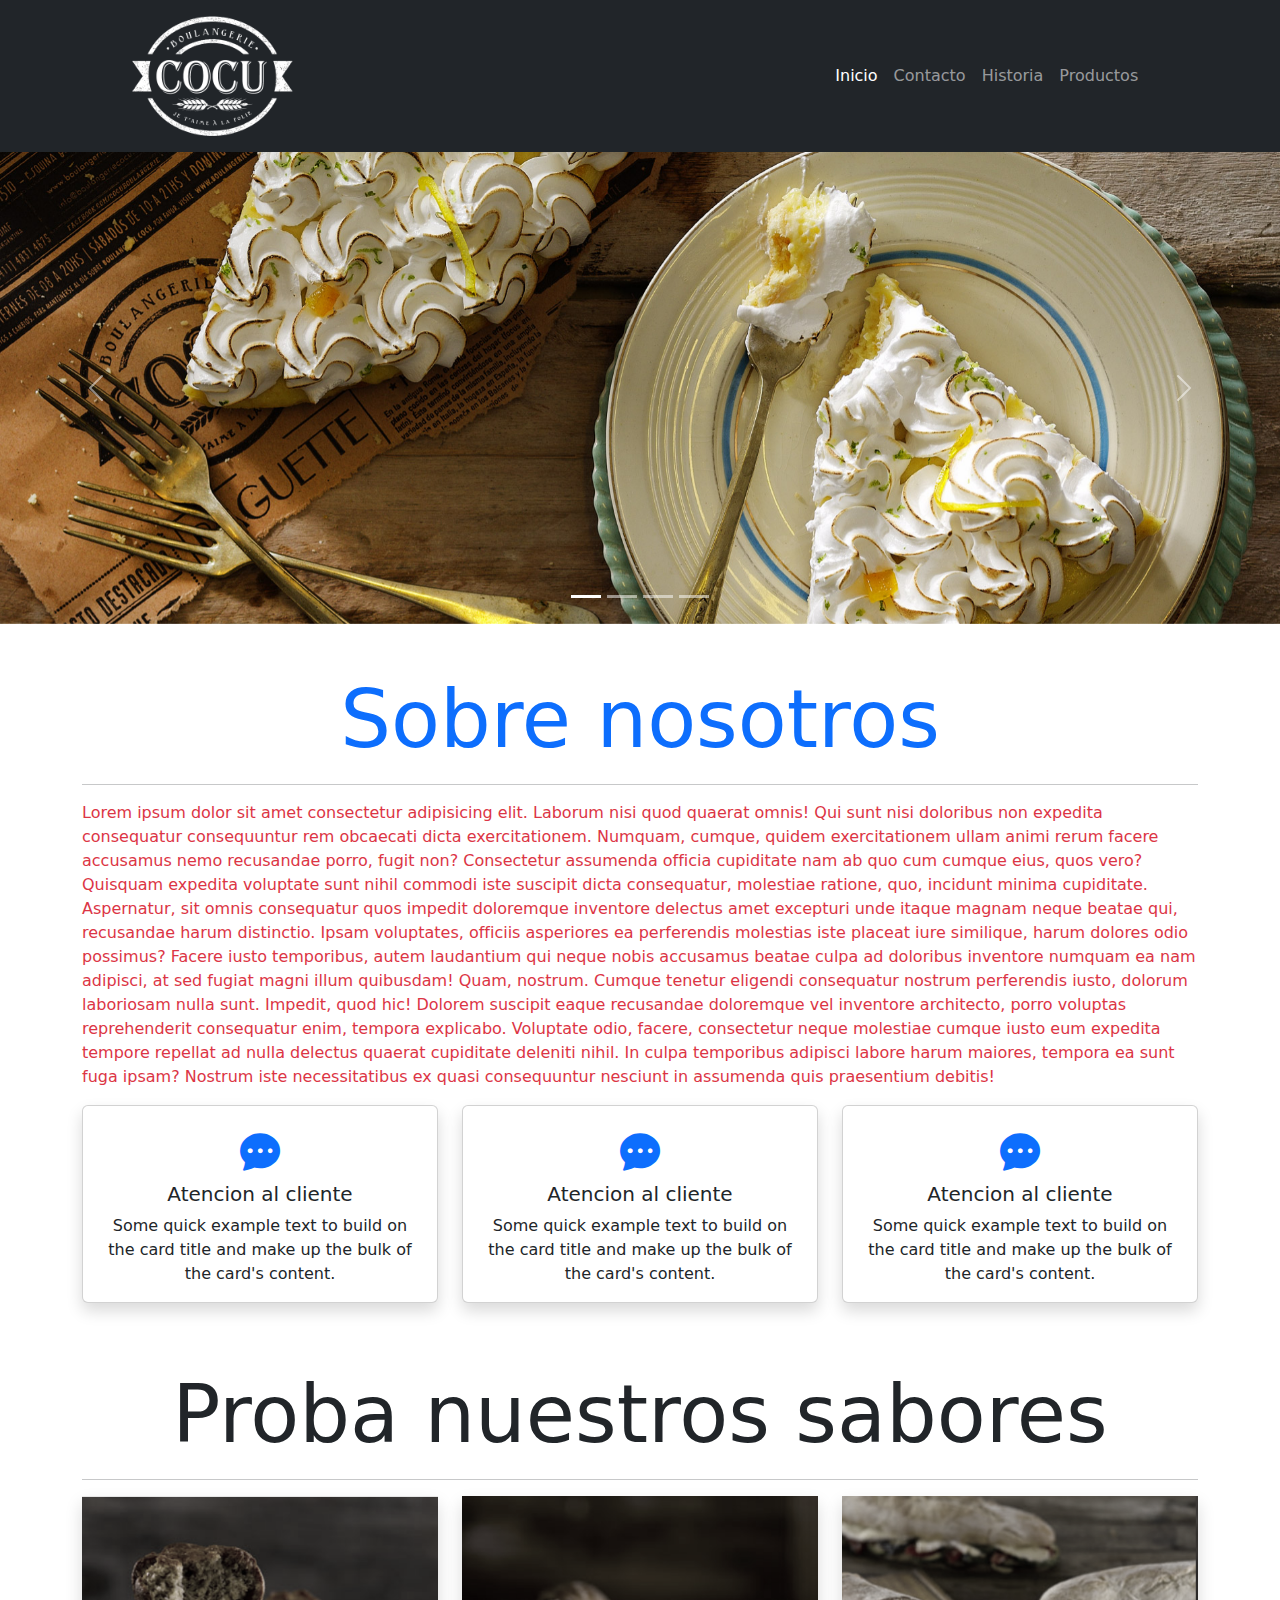
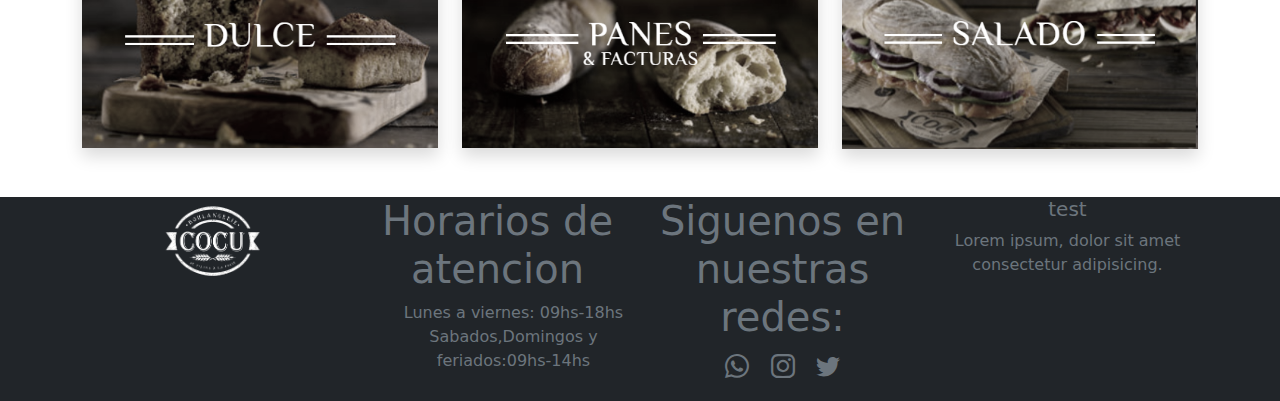
<file: index.html>
<!DOCTYPE html>
<html lang="es">
  <head>
    <meta charset="UTF-8" />
    <meta http-equiv="X-UA-Compatible" content="IE=edge" />
    <meta name="viewport" content="width=device-width, initial-scale=1.0" />
    <meta name="author" content="Gonzalo Gallardo" />
    <meta name="description" content="Pagina de panaderia" />
    <meta name="keywords" content="Panederia,Grillas,Funkopops,Navbar" />
    <link rel="stylesheet" href="./css/bootstrap.min.css" />
    <link
      rel="stylesheet"
      href="https://cdn.jsdelivr.net/npm/bootstrap-icons@1.8.3/font/bootstrap-icons.css"
    />
    <link rel="stylesheet" href="./css/style.css" />
    <title>Panaderia Cocu</title>
  </head>
  <body>
    <header class="bg-dark">
      <div>
        <img width="40%" src="./img/cocu_logo-450.png" alt="Imagen logotipo" />
      </div>
      <nav class="navbar navbar-expand-lg bg-dark navbar-dark">
        <div class="container">
          <button
            class="navbar-toggler"
            type="button"
            data-bs-toggle="collapse"
            data-bs-target="#navbarSupportedContent"
            aria-controls="navbarSupportedContent"
            aria-expanded="false"
            aria-label="Toggle navigation"
          >
            <span class="navbar-toggler-icon"></span>
          </button>
          <div class="collapse navbar-collapse" id="navbarSupportedContent">
            <ul class="navbar-nav me-auto mb-2 mb-lg-0">
              <li class="nav-item">
                <a
                  class="nav-link active"
                  aria-current="page"
                  href="./index.html"
                  >Inicio</a
                >
              </li>
              <li class="nav-item">
                <a class="nav-link" href="./pages/contactos.html">Contacto</a>
              </li>
              <li class="nav-item">
                <a class="nav-link" href="pages/historia.html">Historia</a>
              </li>
              <li class="nav-item">
                <a class="nav-link" href="pages/productos.html">Productos</a>
              </li>
            </ul>
          </div>
        </div>
      </nav>
    </header>
    <main>
      <section>
        <div
          id="sliderPanaderiaCocu"
          class="carousel slide"
          data-bs-ride="true"
        >
          <div class="carousel-indicators">
            <button
              type="button"
              data-bs-target="#sliderPanaderiaCocu"
              data-bs-slide-to="0"
              class="active"
              aria-current="true"
              aria-label="Slide 1"
            ></button>
            <button
              type="button"
              data-bs-target="#sliderPanaderiaCocu"
              data-bs-slide-to="1"
              aria-label="Slide 2"
            ></button>
            <button
              type="button"
              data-bs-target="#sliderPanaderiaCocu"
              data-bs-slide-to="2"
              aria-label="Slide 3"
            ></button>
            <button
              type="button"
              data-bs-target="#sliderPanaderiaCocu"
              data-bs-slide-to="3"
              aria-label="Slide 4"
            ></button>
          </div>
          <div class="carousel-inner">
            <div class="carousel-item active">
              <img
                src="./img/slider_201603_lemonpie.jpg"
                class="d-block w-100 bannerPanaderia"
                alt="Lemon Pie"
              />
            </div>
            <div class="carousel-item">
              <img
                src="./img/slider_201603_painchoco.jpg"
                class="d-block w-100 bannerPanaderia"
                alt="Painocho"
              />
            </div>
            <div class="carousel-item">
              <img
                src="./img/slider_201603_sandwich.jpg"
                class="d-block w-100 bannerPanaderia"
                alt="Sandwich"
              />
            </div>
            <div class="carousel-item">
              <img
                src="./img/slider_201603_painchoco.jpg"
                class="d-block w-100 bannerPanaderia"
                alt="dulce"
              />
            </div>
          </div>
          <button
            class="carousel-control-prev"
            type="button"
            data-bs-target="#sliderPanaderiaCocu"
            data-bs-slide="prev"
          >
            <span class="carousel-control-prev-icon" aria-hidden="true"></span>
            <span class="visually-hidden">Previous</span>
          </button>
          <button
            class="carousel-control-next"
            type="button"
            data-bs-target="#sliderPanaderiaCocu"
            data-bs-slide="next"
          >
            <span class="carousel-control-next-icon" aria-hidden="true"></span>
            <span class="visually-hidden">Next</span>
          </button>
        </div>
      </section>
      <section class="my-5 container">
        <h1 class="display-1 text-center text-primary">Sobre nosotros</h1>
        <hr />
        <p class="text-danger">
          Lorem ipsum dolor sit amet consectetur adipisicing elit. Laborum nisi
          quod quaerat omnis! Qui sunt nisi doloribus non expedita consequatur
          consequuntur rem obcaecati dicta exercitationem. Numquam, cumque,
          quidem exercitationem ullam animi rerum facere accusamus nemo
          recusandae porro, fugit non? Consectetur assumenda officia cupiditate
          nam ab quo cum cumque eius, quos vero? Quisquam expedita voluptate
          sunt nihil commodi iste suscipit dicta consequatur, molestiae ratione,
          quo, incidunt minima cupiditate. Aspernatur, sit omnis consequatur
          quos impedit doloremque inventore delectus amet excepturi unde itaque
          magnam neque beatae qui, recusandae harum distinctio. Ipsam
          voluptates, officiis asperiores ea perferendis molestias iste placeat
          iure similique, harum dolores odio possimus? Facere iusto temporibus,
          autem laudantium qui neque nobis accusamus beatae culpa ad doloribus
          inventore numquam ea nam adipisci, at sed fugiat magni illum
          quibusdam! Quam, nostrum. Cumque tenetur eligendi consequatur nostrum
          perferendis iusto, dolorum laboriosam nulla sunt. Impedit, quod hic!
          Dolorem suscipit eaque recusandae doloremque vel inventore architecto,
          porro voluptas reprehenderit consequatur enim, tempora explicabo.
          Voluptate odio, facere, consectetur neque molestiae cumque iusto eum
          expedita tempore repellat ad nulla delectus quaerat cupiditate
          deleniti nihil. In culpa temporibus adipisci labore harum maiores,
          tempora ea sunt fuga ipsam? Nostrum iste necessitatibus ex quasi
          consequuntur nesciunt in assumenda quis praesentium debitis!
        </p>
        <article class="row">
          <aside class="col-12 col-md-4 mb-3">
            <div class="card shadow">
              <div class="card-body text-center">
                <i class="bi bi-chat-dots-fill fs-1 text-primary"></i>
                <h5 class="card-title">Atencion al cliente</h5>
                <p class="card-text">
                  Some quick example text to build on the card title and make up
                  the bulk of the card's content.
                </p>
              </div>
            </div>
          </aside>
          <aside class="col-12 col-md-4 mb-3">
            <div class="card shadow">
              <div class="card-body text-center">
                <i class="bi bi-chat-dots-fill fs-1 text-primary"></i>
                <h5 class="card-title">Atencion al cliente</h5>
                <p class="card-text">
                  Some quick example text to build on the card title and make up
                  the bulk of the card's content.
                </p>
              </div>
            </div>
          </aside>
          <aside class="col-12 col-md-4 mb-3">
            <div class="card shadow">
              <div class="card-body text-center">
                <i class="bi bi-chat-dots-fill fs-1 text-primary"></i>
                <h5 class="card-title">Atencion al cliente</h5>
                <p class="card-text">
                  Some quick example text to build on the card title and make up
                  the bulk of the card's content.
                </p>
              </div>
            </div>
          </aside>
        </article>
      </section>
      <section class="container pb-5">
        <h1 class="text-center display-1">Proba nuestros sabores</h1>
        <hr>
        <article class="row">
          <div class="col-12 col-md-12 col-lg-4 text-center">
            <img class="w-100 indexCero imagenGris shadow" src="./img/dulce.png" alt="Pan Brioche">
          </div>
          <div class="col-12 col-md-12 col-lg-4 text-center pb-sm-2 pt-sm-2 pb-lg-0 pt-lg-0">
            <img class="w-100 imagenGris shadow" src="./img/panyfactura.png" alt="pan">
          </div>
          <div class="col-12 col-md-12 col-lg-4 text-center">
            <img class="w-100 imagenGris shadow" src="./img/salado.png" alt="Torta de chocolate">
          </div>
        </article>
      </section>
    </main>
    <footer class="bg-dark text-bg-dark">
      <section class="container">
        <article class="row text-secondary bg-dark justify-content-around">
          <div class="text-center col-12 col-md-6 col-lg-3">
            <img width="40%" src="./img/cocu_logo-450.png" alt="" />
          </div>
          <div class="text-center col-12 col-md-6 col-lg-3">
            <h2 class="display-6">Horarios de atencion</h2>
            <ul>
              <li>Lunes a viernes: 09hs-18hs</li>
              <li>Sabados,Domingos y feriados:09hs-14hs</li>
            </ul>
          </div>
          <div class="text-center col-12 col-md-6 col-lg-3 pb-md-3">
            <h2 class="display-6">Siguenos en nuestras redes:</h2>
            <a href="#" class="text-secondary fs-4"
              ><i class="bi bi-whatsapp"></i
            ></a>
            <a href="#" class="text-secondary fs-4 mx-3"
              ><i class="bi bi-instagram"></i
            ></a>
            <a href="#" class="text-secondary fs-4"
              ><i class="bi bi-twitter"></i
            ></a>
          </div>
          <div class="text-center col-12 col-md-6 col-lg-3">
            <h5>test</h5>
            <p>Lorem ipsum, dolor sit amet consectetur adipisicing.</p>
          </div>
        </article>
      </section>
    </footer>
    <!-- link java scrip -->
    <script src="./js/bootstrap.min.js"></script>
  </body>
</html>
</file>
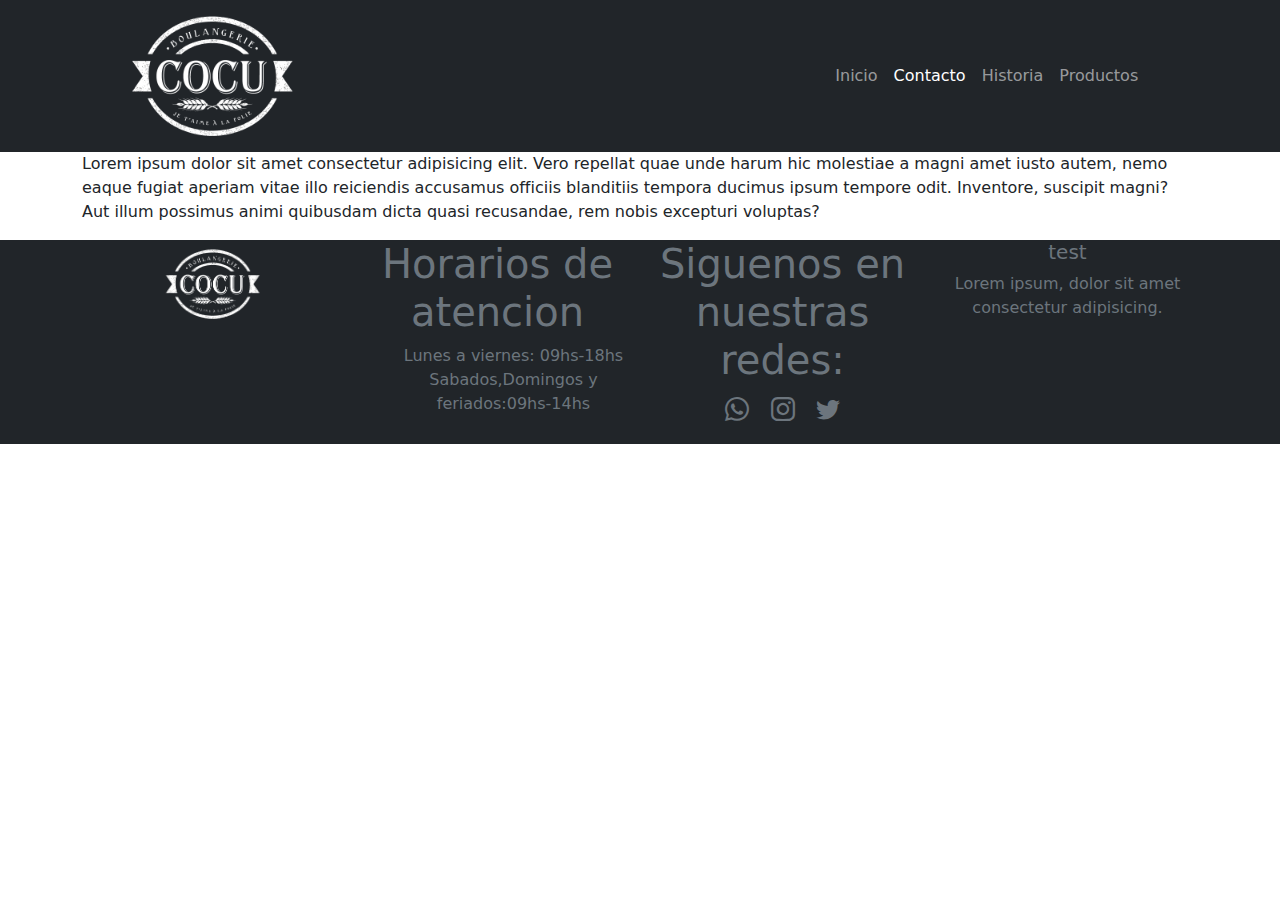
<file: pages/contactos.html>
<!DOCTYPE html>
<html lang="es">
  <head>
    <meta charset="UTF-8" />
    <meta http-equiv="X-UA-Compatible" content="IE=edge" />
    <meta name="viewport" content="width=device-width, initial-scale=1.0" />
    <meta name="author" content="Gonzalo Gallardo" />
    <meta name="description" content="Pagina de panaderia" />
    <meta name="keywords" content="Panederia,Grillas,Funkopops,Navbar" />
    <link rel="stylesheet" href="../css/bootstrap.min.css" />
    <link
      rel="stylesheet"
      href="https://cdn.jsdelivr.net/npm/bootstrap-icons@1.8.3/font/bootstrap-icons.css"
    />
    <link rel="stylesheet" href="../css/style.css" />
    <title>Panaderia Cocu</title>
  </head>
  <body>
    <header class="bg-dark">
      <div>
        <img
          width="40%"
          src="../img/cocu_logo-450.png"
          alt="Imagen logotipo"
        />
      </div>
      <nav class="navbar navbar-expand-lg bg-dark navbar-dark">
        <div class="container">
          <button class="navbar-toggler" type="button" data-bs-toggle="collapse" data-bs-target="#navbarSupportedContent" aria-controls="navbarSupportedContent" aria-expanded="false" aria-label="Toggle navigation">
            <span class="navbar-toggler-icon"></span>
          </button>
          <div class="collapse navbar-collapse" id="navbarSupportedContent">
            <ul class="navbar-nav me-auto mb-2 mb-lg-0">
              <li class="nav-item">
                <a class="nav-link"  href="../index.html">Inicio</a>
              </li>
              <li class="nav-item">
                <a class="nav-link active" aria-current="page" href="contactos.html">Contacto</a>
              </li>
              <li class="nav-item">
                <a class="nav-link" href="historia.html">Historia</a>
              </li>
              <li class="nav-item">
                <a class="nav-link" href="productos.html">Productos</a>
              </li>
            </ul>
          </div>
        </div>
      </nav>
    </header>
    <main class="container">
        <p>Lorem ipsum dolor sit amet consectetur adipisicing elit. Vero repellat quae unde harum hic molestiae a magni amet iusto autem, nemo eaque fugiat aperiam vitae illo reiciendis accusamus officiis blanditiis tempora ducimus ipsum tempore odit. Inventore, suscipit magni? Aut illum possimus animi quibusdam dicta quasi recusandae, rem nobis excepturi voluptas?</p>
    </main>
    <footer class="bg-dark text-bg-dark">
      <section class="container">
        <article class="row text-secondary bg-dark justify-content-around">
          <div class="text-center col-12 col-md-6 col-lg-3">
            <img width="40%" src="../img/cocu_logo-450.png" alt="" />
          </div>
          <div class="text-center col-12 col-md-6 col-lg-3">
            <h2 class="display-6">Horarios de atencion</h2>
            <ul>
              <li>Lunes a viernes: 09hs-18hs</li>
              <li>Sabados,Domingos y feriados:09hs-14hs</li>
            </ul>
          </div>
          <div class="text-center col-12 col-md-6 col-lg-3 pb-md-3">
            <h2 class="display-6">Siguenos en nuestras redes:</h2>
            <a href="#" class="text-secondary fs-4"
              ><i class="bi bi-whatsapp"></i
            ></a>
            <a href="#" class="text-secondary fs-4 mx-3"
              ><i class="bi bi-instagram"></i
            ></a>
            <a href="#" class="text-secondary fs-4"
              ><i class="bi bi-twitter"></i
            ></a>
          </div>
          <div class="text-center col-12 col-md-6 col-lg-3">
            <h5>test</h5>
            <p>Lorem ipsum, dolor sit amet consectetur adipisicing.</p>
          </div>
        </article>
      </section>
    </footer>
    <script src="../js/bootstrap.min.js"></script>
  </body>
</html>
</file>
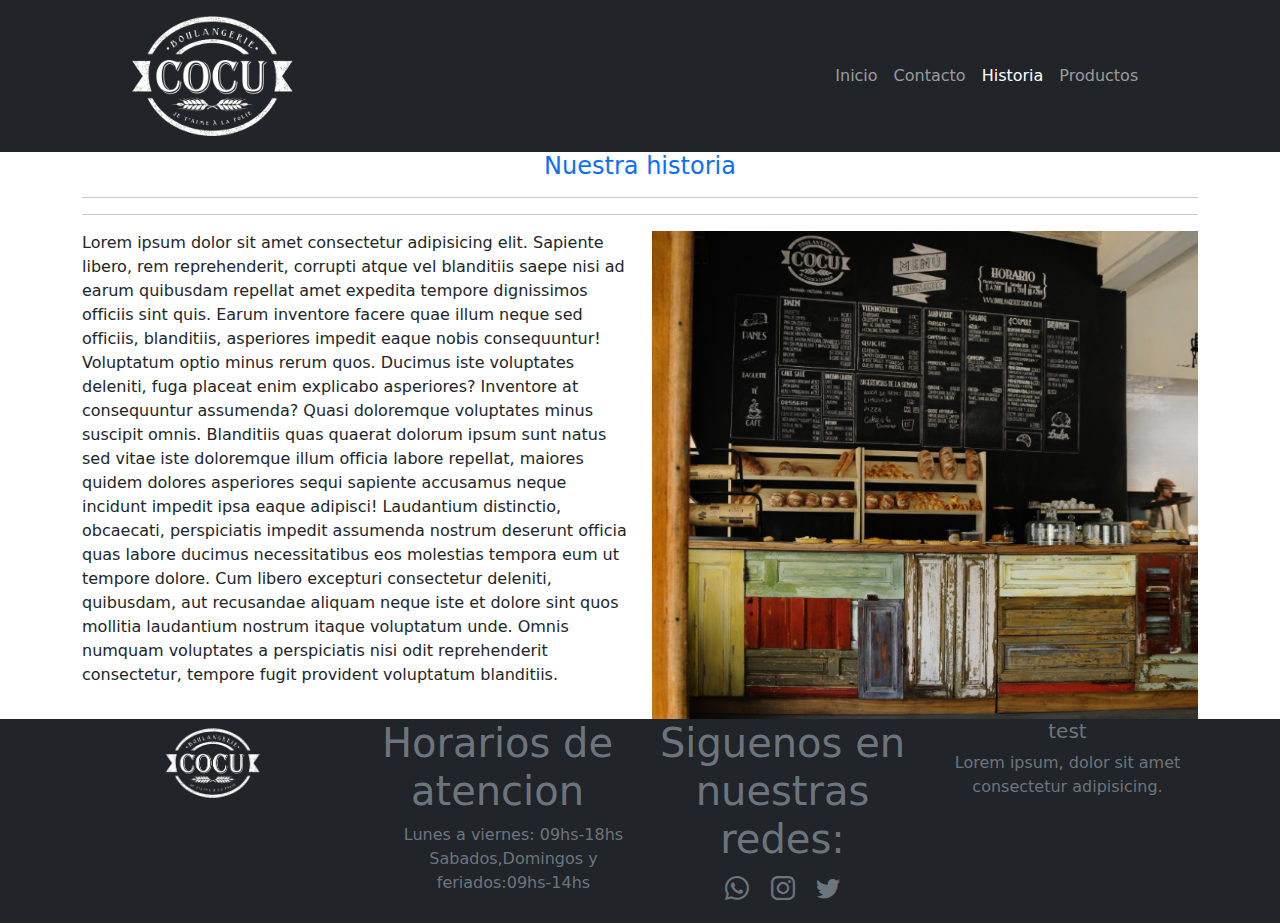
<file: pages/historia.html>
<!DOCTYPE html>
<html lang="es">
  <head>
    <meta charset="UTF-8" />
    <meta http-equiv="X-UA-Compatible" content="IE=edge" />
    <meta name="viewport" content="width=device-width, initial-scale=1.0" />
    <meta name="author" content="Gonzalo Gallardo" />
    <meta name="description" content="Pagina de panaderia" />
    <meta name="keywords" content="Panederia,Grillas,Funkopops,Navbar" />
    <link rel="stylesheet" href="../css/bootstrap.min.css" />
    <link
      rel="stylesheet"
      href="https://cdn.jsdelivr.net/npm/bootstrap-icons@1.8.3/font/bootstrap-icons.css"
    />
    <link rel="stylesheet" href="../css/style.css" />
    <title>Panaderia Cocu</title>
  </head>
  <body>
    <header class="bg-dark">
      <div>
        <img width="40%" src="../img/cocu_logo-450.png" alt="Imagen logotipo" />
      </div>
      <nav class="navbar navbar-expand-lg bg-dark navbar-dark">
        <div class="container">
          <button
            class="navbar-toggler"
            type="button"
            data-bs-toggle="collapse"
            data-bs-target="#navbarSupportedContent"
            aria-controls="navbarSupportedContent"
            aria-expanded="false"
            aria-label="Toggle navigation"
          >
            <span class="navbar-toggler-icon"></span>
          </button>
          <div class="collapse navbar-collapse" id="navbarSupportedContent">
            <ul class="navbar-nav me-auto mb-2 mb-lg-0">
              <li class="nav-item">
                <a class="nav-link" href="../index.html">Inicio</a>
              </li>
              <li class="nav-item">
                <a class="nav-link" href="contactos.html">Contacto</a>
              </li>
              <li class="nav-item">
                <a
                  class="nav-link active"
                  aria-current="page"
                  href="historia.html"
                  >Historia</a
                >
              </li>
              <li class="nav-item">
                <a class="nav-link" href="productos.html">Productos</a>
              </li>
            </ul>
          </div>
        </div>
      </nav>
    </header>

    <main class="container">
      <section>
        <article class="text-center">
          <h1 class="text-primary fs-4">Nuestra historia</h1>
          <hr />
          <hr>
        </article>
      </section>
      <article class="row">
        <aside class="col-12 col-md-6">
          Lorem ipsum dolor sit amet consectetur adipisicing elit. Sapiente
          libero, rem reprehenderit, corrupti atque vel blanditiis saepe nisi ad
          earum quibusdam repellat amet expedita tempore dignissimos officiis
          sint quis. Earum inventore facere quae illum neque sed officiis,
          blanditiis, asperiores impedit eaque nobis consequuntur! Voluptatum
          optio minus rerum quos. Ducimus iste voluptates deleniti, fuga placeat
          enim explicabo asperiores? Inventore at consequuntur assumenda? Quasi
          doloremque voluptates minus suscipit omnis. Blanditiis quas quaerat
          dolorum ipsum sunt natus sed vitae iste doloremque illum officia
          labore repellat, maiores quidem dolores asperiores sequi sapiente
          accusamus neque incidunt impedit ipsa eaque adipisci! Laudantium
          distinctio, obcaecati, perspiciatis impedit assumenda nostrum deserunt
          officia quas labore ducimus necessitatibus eos molestias tempora eum
          ut tempore dolore. Cum libero excepturi consectetur deleniti,
          quibusdam, aut recusandae aliquam neque iste et dolore sint quos
          mollitia laudantium nostrum itaque voluptatum unde. Omnis numquam
          voluptates a perspiciatis nisi odit reprehenderit consectetur, tempore
          fugit provident voluptatum blanditiis.
        </aside>
        <aside class="col-12 col-md-6">
          <img src="../img/historia.png" alt=" panaderia cocu" class="w-100">
        </aside>
      </article>
    </main>
    <footer class="bg-dark text-bg-dark">
      <section class="container">
        <article class="row text-secondary bg-dark justify-content-around">
          <div class="text-center col-12 col-md-6 col-lg-3">
            <img width="40%" src="../img/cocu_logo-450.png" alt="" />
          </div>
          <div class="text-center col-12 col-md-6 col-lg-3">
            <h2 class="display-6">Horarios de atencion</h2>
            <ul>
              <li>Lunes a viernes: 09hs-18hs</li>
              <li>Sabados,Domingos y feriados:09hs-14hs</li>
            </ul>
          </div>
          <div class="text-center col-12 col-md-6 col-lg-3 pb-md-3">
            <h2 class="display-6">Siguenos en nuestras redes:</h2>
            <a href="#" class="text-secondary fs-4"
              ><i class="bi bi-whatsapp"></i
            ></a>
            <a href="#" class="text-secondary fs-4 mx-3"
              ><i class="bi bi-instagram"></i
            ></a>
            <a href="#" class="text-secondary fs-4"
              ><i class="bi bi-twitter"></i
            ></a>
          </div>
          <div class="text-center col-12 col-md-6 col-lg-3">
            <h5>test</h5>
            <p>Lorem ipsum, dolor sit amet consectetur adipisicing.</p>
          </div>
        </article>
      </section>
    </footer>
    <script src="../js/bootstrap.min.js"></script>
  </body>
</html>
</file>
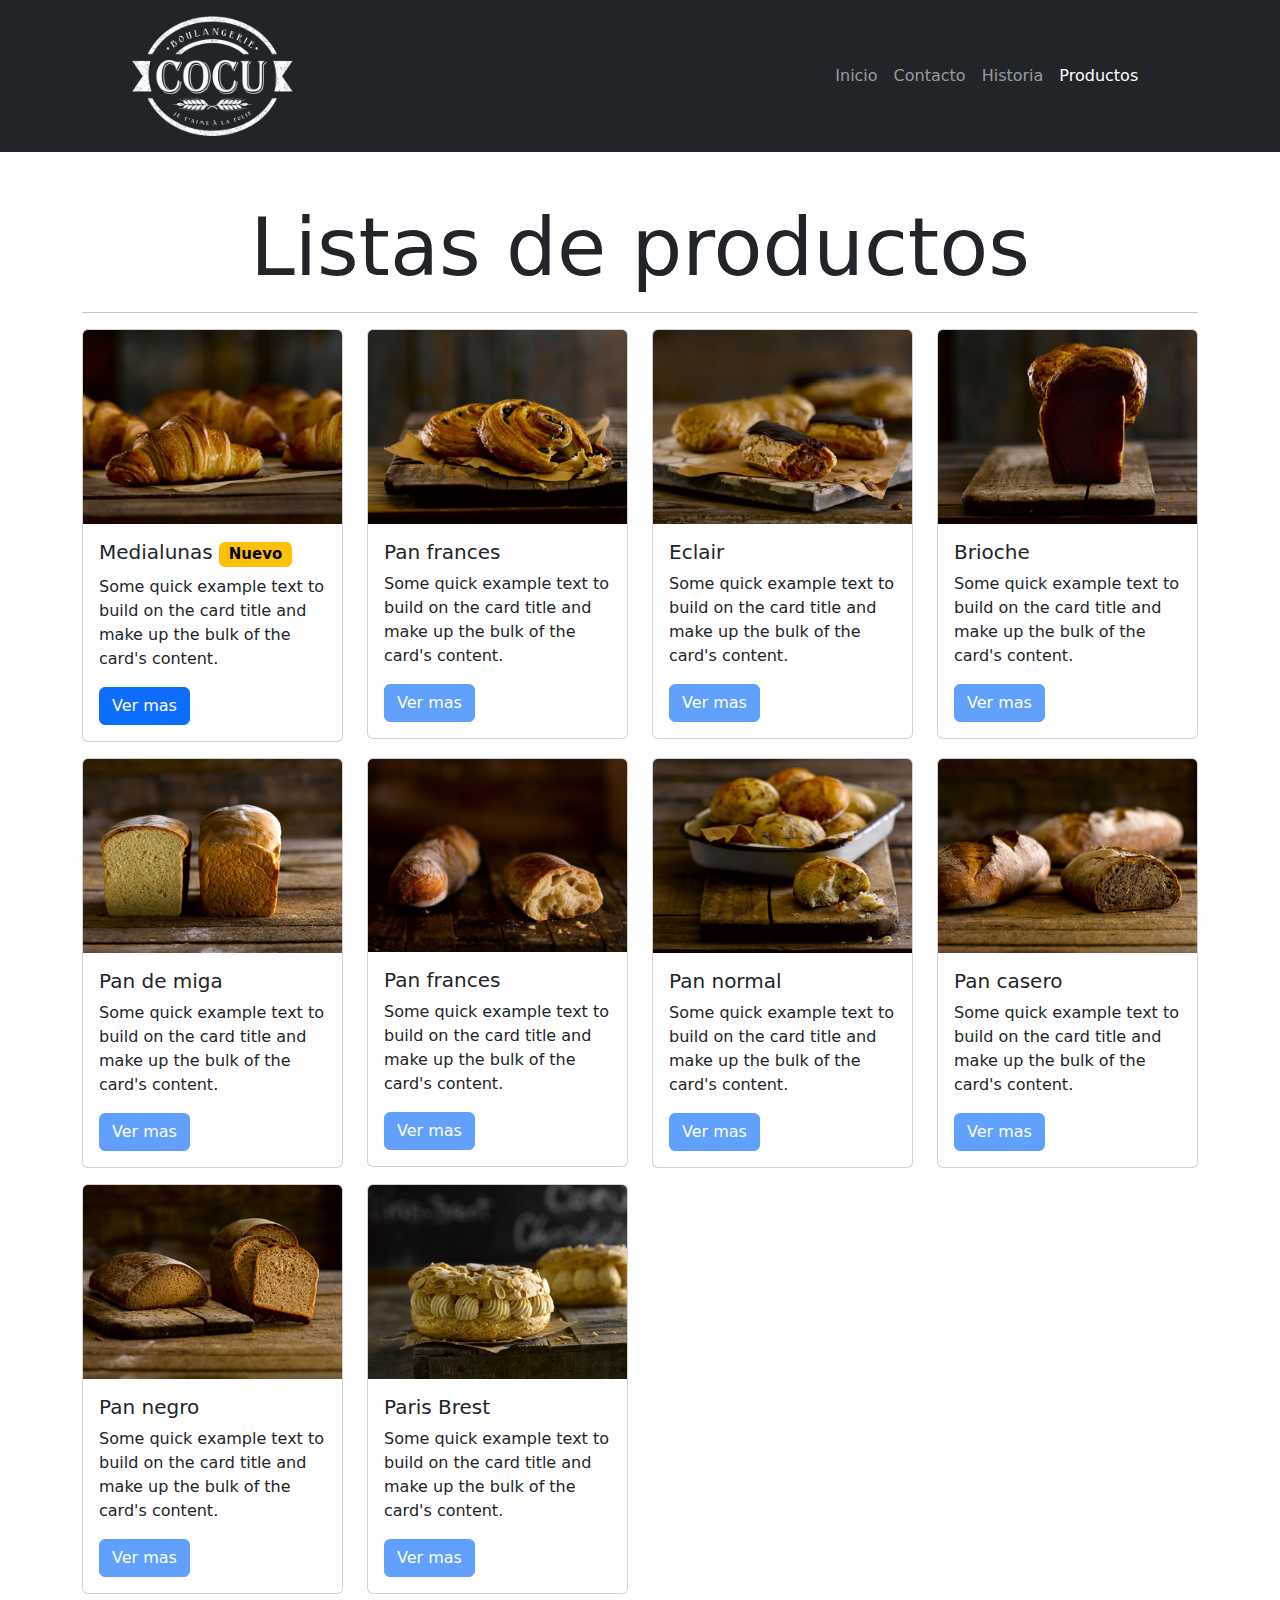
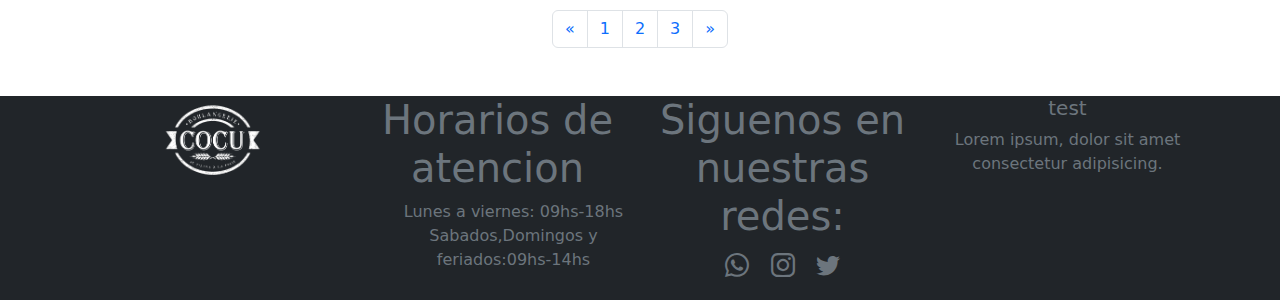
<file: pages/productos.html>
<!DOCTYPE html>
<html lang="es">
  <head>
    <meta charset="UTF-8" />
    <meta http-equiv="X-UA-Compatible" content="IE=edge" />
    <meta name="viewport" content="width=device-width, initial-scale=1.0" />
    <meta name="author" content="Gonzalo Gallardo" />
    <meta name="description" content="Pagina de panaderia" />
    <meta name="keywords" content="Panederia,Grillas,Funkopops,Navbar" />
    <link rel="stylesheet" href="../css/bootstrap.min.css" />
    <link
      rel="stylesheet"
      href="https://cdn.jsdelivr.net/npm/bootstrap-icons@1.8.3/font/bootstrap-icons.css"
    />
    <link rel="stylesheet" href="../css/style.css" />
    <title>Panaderia Cocu</title>
  </head>
  <body>
    <header class="bg-dark">
      <div>
        <img width="40%" src="../img/cocu_logo-450.png" alt="Imagen logotipo" />
      </div>
      <nav class="navbar navbar-expand-lg bg-dark navbar-dark">
        <div class="container">
          <button
            class="navbar-toggler"
            type="button"
            data-bs-toggle="collapse"
            data-bs-target="#navbarSupportedContent"
            aria-controls="navbarSupportedContent"
            aria-expanded="false"
            aria-label="Toggle navigation"
          >
            <span class="navbar-toggler-icon"></span>
          </button>
          <div class="collapse navbar-collapse" id="navbarSupportedContent">
            <ul class="navbar-nav me-auto mb-2 mb-lg-0">
              <li class="nav-item">
                <a class="nav-link" href="../index.html">Inicio</a>
              </li>
              <li class="nav-item">
                <a class="nav-link" href="contactos.html">Contacto</a>
              </li>
              <li class="nav-item">
                <a class="nav-link" href="historia.html">Historia</a>
              </li>
              <li class="nav-item">
                <a
                  class="nav-link active"
                  aria-current="page"
                  href="productos.html"
                  >Productos</a
                >
              </li>
            </ul>
          </div>
        </div>
      </nav>
    </header>
    <main class="container my-5">
      <section>
        <h1 class="display-1 text-center">Listas de productos</h1>
        <hr />
        <article class="row">
          <aside class="col-12 col-md-4 col-lg-3 mb-3">
            <div class="card">
              <img
                src="../img/productos/Croissant_00018_portfolio1.jpg"
                class="card-img-top"
                alt="medialunas"
              />
              <div class="card-body">
                <h5 class="card-title">Medialunas <span class="badge  bg-warning text-bg-warning">Nuevo</span> </h5>
                <p class="card-text">
                  Some quick example text to build on the card title and make up
                  the bulk of the card's content.
                </p>
                <button class="btn btn-primary" type="button" data-bs-toggle="modal" data-bs-target="#modalProducto">Ver mas</button>
              </div>
            </div>
          </aside>
          <aside class="col-12 col-md-4 col-lg-3 mb-3">
            <div class="card">
              <img
                src="../img/productos/Pan-de-uva-corte_00058_portfolio1.jpg"
                class="card-img-top"
                alt="Pan frances"
              />
              <div class="card-body">
                <h5 class="card-title">Pan frances</h5>
                <p class="card-text">
                  Some quick example text to build on the card title and make up
                  the bulk of the card's content.
                </p>
                <button class="btn btn-primary" type="button" disabled>Ver mas</button>
              </div>
            </div>
          </aside>
          <aside class="col-12 col-md-4 col-lg-3 mb-3">
            <div class="card">
              <img
                src="../img/productos/Eclair_00118_portfolio1.jpg"
                class="card-img-top"
                alt="Eclai"
              />
              <div class="card-body">
                <h5 class="card-title">Eclair</h5>
                <p class="card-text">
                  Some quick example text to build on the card title and make up
                  the bulk of the card's content.
                </p>
                <button class="btn btn-primary" type="button" disabled>Ver mas</button>
              </div>
            </div>
          </aside>
          <aside class="col-12 col-md-4 col-lg-3 mb-3">
            <div class="card">
              <img
                src="../img/productos/Brioche-larga-oscura_00059_portfolio1.jpg"
                class="card-img-top"
                alt="Brioche"
              />
              <div class="card-body">
                <h5 class="card-title">Brioche</h5>
                <p class="card-text">
                  Some quick example text to build on the card title and make up
                  the bulk of the card's content.
                </p>
                <button class="btn btn-primary" type="button" disabled>Ver mas</button>
              </div>
            </div>
          </aside>
          <aside class="col-12 col-md-4 col-lg-3 mb-3">
            <div class="card">
              <img
                src="../img/productos/Pan-de-miga_00195_portfolio1.jpg"
                class="card-img-top"
                alt="Pan de miga"
              />
              <div class="card-body">
                <h5 class="card-title">Pan de miga</h5>
                <p class="card-text">
                  Some quick example text to build on the card title and make up
                  the bulk of the card's content.
                </p>
                <button class="btn btn-primary" type="button" disabled>Ver mas</button>
              </div>
            </div>
          </aside>
          <aside class="col-12 col-md-4 col-lg-3 mb-3">
            <div class="card">
              <img
                src="../img/productos/pan.jpg"
                class="card-img-top"
                alt="pan frances"
              />
              <div class="card-body">
                <h5 class="card-title">Pan frances</h5>
                <p class="card-text">
                  Some quick example text to build on the card title and make up
                  the bulk of the card's content.
                </p>
                <button class="btn btn-primary" type="button" disabled>Ver mas</button>
              </div>
            </div>
          </aside>
          <aside class="col-12 col-md-4 col-lg-3 mb-3">
            <div class="card">
              <img
                src="../img/productos/pan2.jpg"
                class="card-img-top"
                alt="Pan normal"
              />
              <div class="card-body">
                <h5 class="card-title">Pan normal</h5>
                <p class="card-text">
                  Some quick example text to build on the card title and make up
                  the bulk of the card's content.
                </p>
                <button class="btn btn-primary" type="button" disabled>Ver mas</button>
              </div>
            </div>
          </aside>
          <aside class="col-12 col-md-4 col-lg-3 mb-3">
            <div class="card">
              <img
                src="../img/productos/Panes-de-campo-corte_00162_portfolio1.jpg"
                class="card-img-top"
                alt="Pan casero"
              />
              <div class="card-body">
                <h5 class="card-title">Pan casero</h5>
                <p class="card-text">
                  Some quick example text to build on the card title and make up
                  the bulk of the card's content.
                </p>
                <button class="btn btn-primary" type="button" disabled>Ver mas</button>
              </div>
            </div>
          </aside>
          <aside class="col-12 col-md-4 col-lg-3 mb-3">
            <div class="card">
              <img
                src="../img/productos/Panes-negros-corte_00170_portfolio1.jpg"
                class="card-img-top"
                alt="Pan negro"
              />
              <div class="card-body">
                <h5 class="card-title">Pan negro</h5>
                <p class="card-text">
                  Some quick example text to build on the card title and make up
                  the bulk of the card's content.
                </p>
                <button class="btn btn-primary" type="button" disabled>Ver mas</button>
              </div>
            </div>
          </aside>
          <aside class="col-12 col-md-4 col-lg-3 mb-3">
            <div class="card">
              <img
                src="../img/productos/Paris-Brest_00140_portfolio.jpg"
                class="card-img-top"
                alt="Paris Brest"
              />
              <div class="card-body">
                <h5 class="card-title">Paris Brest</h5>
                <p class="card-text">
                  Some quick example text to build on the card title and make up
                  the bulk of the card's content.
                </p>
                <button class="btn btn-primary" type="button" disabled>Ver mas</button>
              </div>
            </div>
          </aside>
        </article>
        <nav aria-label="Page navigation products">
          <ul class="pagination justify-content-center">
            <li class="page-item">
              <a class="page-link" href="#" aria-label="Previous">
                <span aria-hidden="true">&laquo;</span>
              </a>
            </li>
            <li class="page-item"><a class="page-link" href="#">1</a></li>
            <li class="page-item"><a class="page-link" href="#">2</a></li>
            <li class="page-item"><a class="page-link" href="#">3</a></li>
            <li class="page-item">
              <a class="page-link" href="#" aria-label="Next">
                <span aria-hidden="true">&raquo;</span>
              </a>
            </li>
          </ul>
        </nav>
        </div>
      
      <!-- Modal medialuna -->

      <div class="modal fade" id="modalProducto" tabindex="-1" aria-labelledby="modalProductoLabel" aria-hidden="true">
        <div class="modal-dialog">
          <div class="modal-content">
            <div class="modal-header">
              <h5 class="modal-title" id="modaProductolLabel">Medialunas</h5>
              <button type="button" class="btn-close" data-bs-dismiss="modal" aria-label="Close"></button>
            </div>
            <div class="modal-body">
            <img  src="../img/productos/Croissant_00018_portfolio1.jpg" alt="medialuna" class="w-100">
            <p class="mt-3">Lorem ipsum dolor, sit amet consectetur adipisicing elit. Omnis eius alias iure eaque consequatur impedit dolorum quia doloribus distinctio, aliquid iste tempora laborum commodi maiores quis voluptates nemo cum architecto dolor possimus. Nihil dignissimos voluptates accusamus, doloribus temporibus facere architecto maxime minus nostrum numquam atque blanditiis? Hic, animi. Quasi, quis.</p>
            <p>Precio: <b>$60</b></p>
            <p>Precio: <span class="fw-bold">$60</span></p>
            <p>Precio: <strong>$60</strong></p>
            <button class=" btn btn-secondary" type="button" data-bs-dismiss="modal">salir</button>
            
          </div>
        </div>
      </div>
      
    </main>
    <footer class="bg-dark text-bg-dark">
      <section class="container">
        <article class="row text-secondary bg-dark justify-content-around">
          <div class="text-center col-12 col-md-6 col-lg-3">
            <img width="40%" src="../img/cocu_logo-450.png" alt="" />
          </div>
          <div class="text-center col-12 col-md-6 col-lg-3">
            <h2 class="display-6">Horarios de atencion</h2>
            <ul>
              <li>Lunes a viernes: 09hs-18hs</li>
              <li>Sabados,Domingos y feriados:09hs-14hs</li>
            </ul>
          </div>
          <div class="text-center col-12 col-md-6 col-lg-3 pb-md-3">
            <h2 class="display-6">Siguenos en nuestras redes:</h2>
            <a href="#" class="text-secondary fs-4"
              ><i class="bi bi-whatsapp"></i
            ></a>
            <a href="#" class="text-secondary fs-4 mx-3"
              ><i class="bi bi-instagram"></i
            ></a>
            <a href="#" class="text-secondary fs-4"
              ><i class="bi bi-twitter"></i
            ></a>
          </div>
          <div class="text-center col-12 col-md-6 col-lg-3">
            <h5>test</h5>
            <p>Lorem ipsum, dolor sit amet consectetur adipisicing.</p>
          </div>
        </article>
      </section>
    </footer>
    <script src="../js/bootstrap.min.js"></script>
  </body>
</html>
</file>
<file: css/style.css>
header{
    display: flex;
    justify-content: space-around;
}

.icono{
    height: 150px;
    width: 5%;
}

li{
    list-style: none;
    margin: 0px;
    padding: 0px;
}
.imagenGris{
    filter: grayscale(75%);
}
.imagenGris:hover{
    filter: none;
}
.indexCero{
    z-index: 0;
    position: relative;
}
.indexUno{
    z-index: 1;
}



/* utilizar sistema de grillas para el footer */

@media all and (max-width: 767px){
    .bannerPanaderia{
        height: 300px;
        object-fit: cover;
    }
}
</file>
